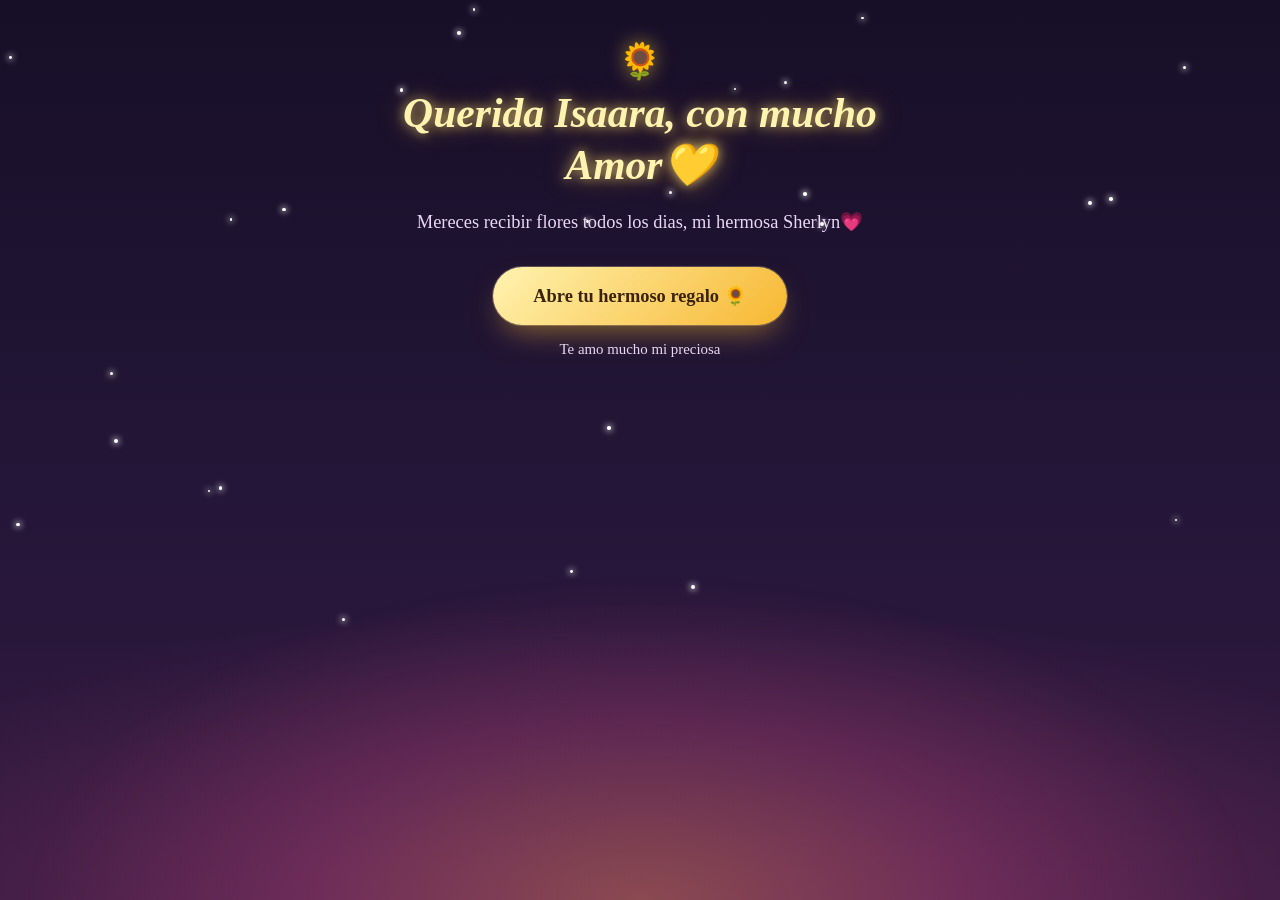
<file: index.html>
<!DOCTYPE html>
<html lang="es">
<head>
  <meta charset="UTF-8" />
  <meta name="viewport" content="width=device-width, initial-scale=1.0" />
  <title>Querida Isaara, con mucho cariño 💛</title>
  <link rel="stylesheet" href="style.css" />
  <link rel="icon" href="data:image/svg+xml,<svg xmlns=%22http://www.w3.org/2000/svg%22 viewBox=%220 0 100 100%22><text y=%22.9em%22 font-size=%2290%22>🌻</text></svg>">
  
</head>
<body>

  <!-- Capa de fondo donde se dibujan pétalos, brillos y flores -->
  <div class="scene" id="scene" aria-hidden="true">
    <div class="stage-glow"></div>
    <div class="glow-layer" id="glowLayer"></div>
    <div class="petal-layer" id="petalLayer"></div>
    <div class="flower-field" id="flowerField"></div>
  </div>

  <!-- Contenido principal -->
  <main class="content">
    <div class="badge">🌻</div>

    <h1 class="title" id="mainTitle">Querida Isaara, con mucho Amor💛</h1>

    <p class="subtitle" id="subtitle">
      Mereces recibir flores todos los dias, mi hermosa Sherlyn💗
    </p>

    <button class="gift-button" id="giftButton" type="button">
      <span id="buttonLabel">Abre tu hermoso regalo 🌻</span>
    </button>

    <p class="hint" id="hint">Te amo mucho mi preciosa </p>
  </main>

  <script src="script.js"></script>
</body>
</html>
</file>
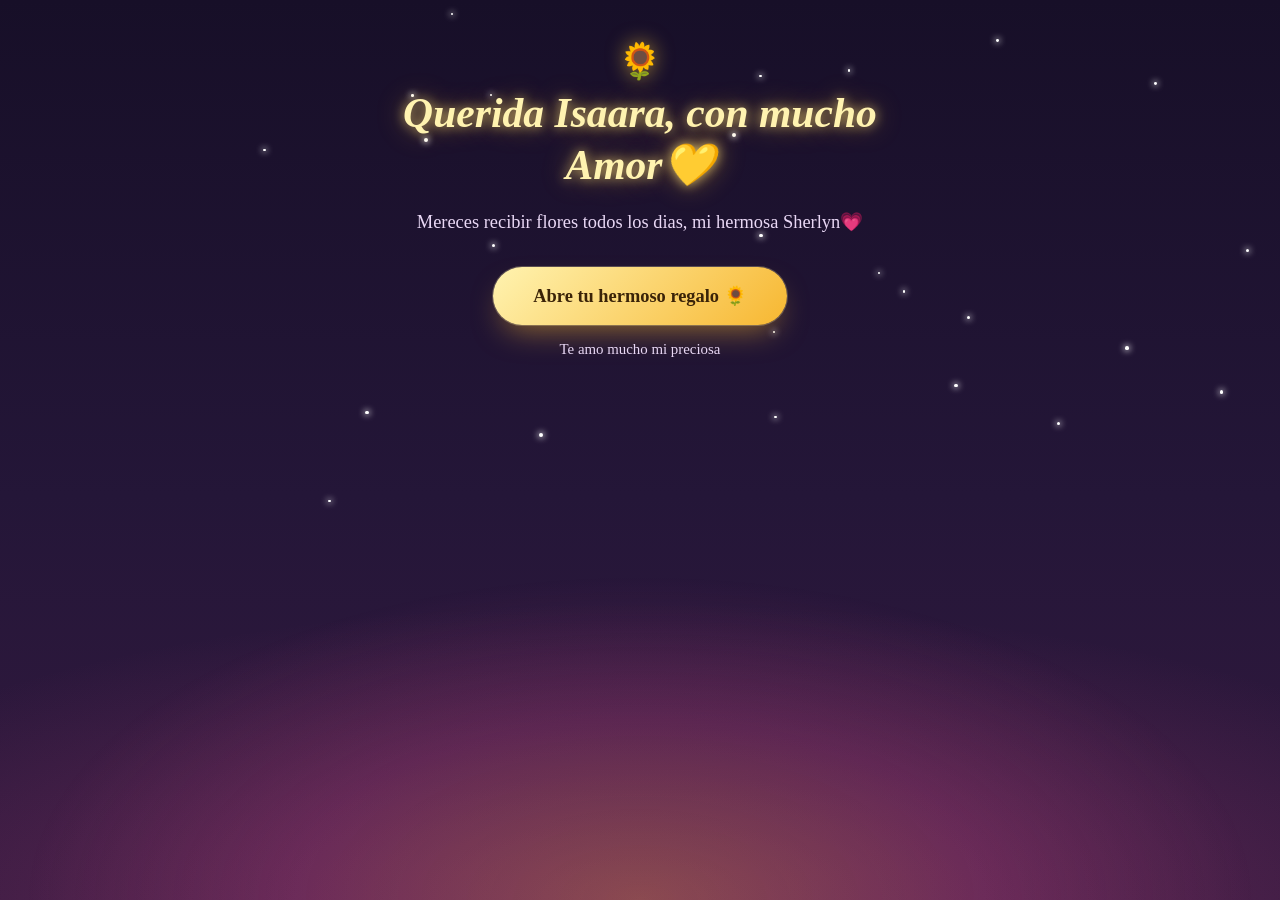
<file: backup/index.html>
<!DOCTYPE html>
<html lang="es">
<head>
  <meta charset="UTF-8" />
  <meta name="viewport" content="width=device-width, initial-scale=1.0" />
  <title>Querida Isaara, con mucho cariño 💛</title>
  <link rel="stylesheet" href="style.css" />
</head>
<body>

  <!-- Capa de fondo donde se dibujan pétalos, brillos y flores -->
  <div class="scene" id="scene" aria-hidden="true">
    <div class="stage-glow"></div>
    <div class="glow-layer" id="glowLayer"></div>
    <div class="petal-layer" id="petalLayer"></div>
    <div class="flower-field" id="flowerField"></div>
  </div>

  <!-- Contenido principal -->
  <main class="content">
    <div class="badge">🌻</div>

    <h1 class="title" id="mainTitle">Querida Isaara, con mucho Amor💛</h1>

    <p class="subtitle" id="subtitle">
      Mereces recibir flores todos los dias, mi hermosa Sherlyn💗
    </p>

    <button class="gift-button" id="giftButton" type="button">
      <span id="buttonLabel">Abre tu hermoso regalo 🌻</span>
    </button>

    <p class="hint" id="hint">Te amo mucho mi preciosa </p>
  </main>

  <script src="script.js"></script>
</body>
</html>
</file>
<file: style.css>
/* ============================================================
   Para ti, con mucho cariño 💛 — estilos
   (v3: ramo de girasoles nocturno + botón Volver + texto final)
   ============================================================ */

:root {
  /* Cielo nocturno */
  --noche-1: #170f28;
  --noche-2: #241638;
  --noche-3: #33193f;
  --glow-rosa: #d94f8c;

  /* Amarillos del girasol */
  --amarillo-brillo: #fff3b0;
  --amarillo-claro: #ffe27a;
  --amarillo-medio: #ffcd3c;
  --amarillo-fuerte: #f7b731;
  --amarillo-oscuro: #d98f1f;
  --centro-claro: #6b3d18;
  --centro-oscuro: #2f1a0c;

  /* Verdes del tallo y hojas */
  --verde-claro: #8fc46b;
  --verde-medio: #5f9a4a;
  --verde-oscuro: #35602c;
  --verde-sombra: #223f1d;

  --texto-claro: #fff6df;
  --texto-suave: #e9d8f5;

  --font-display: "Iowan Old Style", "Palatino Linotype", Palatino, Georgia, "Times New Roman", serif;
  --font-body: Georgia, "Times New Roman", serif;

  /* Cuánto sube el ramo cuando se abre el regalo.
     Más alto = flores más arriba. Prueba entre 14vh y 28vh. */
  --lift: 20vh;
}

* {
  box-sizing: border-box;
}

html, body {
  height: 100%;
}

body {
  margin: 0;
  min-height: 100vh;
  overflow-x: hidden;
  font-family: var(--font-body);
  color: var(--texto-claro);
  background:
    radial-gradient(120% 55% at 50% 100%, rgba(217, 79, 140, 0.35) 0%, rgba(217, 79, 140, 0) 60%),
    linear-gradient(180deg, var(--noche-1) 0%, var(--noche-2) 55%, var(--noche-3) 100%);
  background-attachment: fixed;
  display: flex;
  flex-direction: column;
  align-items: center;
  justify-content: flex-start;
  position: relative;
}

/* ============================================================
   Capa de escena (resplandor, estrellas/brillos, pétalos y ramo)
   ============================================================ */

.scene {
  position: fixed;
  inset: 0;
  pointer-events: none;
  overflow: hidden;
  z-index: 1;
}

.stage-glow,
.glow-layer,
.petal-layer,
.flower-field {
  position: absolute;
  inset: 0;
}

/* Resplandor cálido en la base, como en la referencia */
.stage-glow {
  top: auto;
  height: 45vh;
  background: radial-gradient(60% 100% at 50% 100%, rgba(247, 183, 49, 0.22) 0%, rgba(217, 79, 140, 0.16) 45%, rgba(217, 79, 140, 0) 80%);
}

/* Ramo centrado, ligeramente más ancho en pantallas grandes */
.flower-field {
  top: auto;
  bottom: 0;
  left: 50%;
  right: auto;
  width: min(94vw, 460px);
  height: 58vh;
  transform: translateX(-50%);
}

/* ============================================================
   Contenido principal
   ============================================================ */

.content {
  position: relative;
  z-index: 3;
  max-width: 560px;
  width: 100%;
  padding: 40px 28px 8px;
  margin: 0 auto;
  text-align: center;
  background: transparent;
  border: none;
  box-shadow: none;
}

.badge {
  font-size: 2.2rem;
  margin-bottom: 6px;
  opacity: 0;
  transform: scale(0.6);
  animation: badge-in 900ms ease-out 200ms forwards;
  filter: drop-shadow(0 0 10px rgba(255, 205, 60, 0.6));
}

.title {
  font-family: var(--font-display);
  font-weight: 600;
  font-style: italic;
  font-size: clamp(1.7rem, 5vw, 2.6rem);
  line-height: 1.25;
  color: var(--amarillo-brillo);
  text-shadow:
    0 0 12px rgba(255, 226, 122, 0.75),
    0 0 28px rgba(247, 183, 49, 0.45);
  margin: 0 0 16px;
  opacity: 0;
  transform: translateY(14px);
}

.subtitle {
  font-size: clamp(1rem, 2.4vw, 1.15rem);
  line-height: 1.6;
  color: var(--texto-suave);
  margin: 0 0 30px;
  opacity: 0;
  transform: translateY(10px);
}

/* Estado inicial: título y subtítulo entran suavemente al cargar la página */
.title.reveal {
  animation: fade-up 900ms ease-out 400ms forwards;
}
.subtitle.reveal {
  animation: fade-up 900ms ease-out 650ms forwards;
}

@keyframes fade-up {
  from {
    opacity: 0;
    transform: translateY(14px);
  }
  to {
    opacity: 1;
    transform: translateY(0);
  }
}

@keyframes badge-in {
  from {
    opacity: 0;
    transform: scale(0.6) rotate(-15deg);
  }
  to {
    opacity: 1;
    transform: scale(1) rotate(0deg);
  }
}

/* ============================================================
   Botón principal
   ============================================================ */

.gift-button {
  font-family: var(--font-body);
  font-size: clamp(1rem, 2.6vw, 1.15rem);
  font-weight: 600;
  color: #3a2308;
  background: linear-gradient(135deg, var(--amarillo-brillo), var(--amarillo-fuerte));
  border: none;
  border-radius: 999px;
  padding: 18px 40px;
  cursor: pointer;
  box-shadow: 0 0 0 1px rgba(255, 243, 176, 0.25), 0 14px 30px -10px rgba(247, 183, 49, 0.55);
  transition: transform 220ms ease, box-shadow 220ms ease, opacity 400ms ease;
  opacity: 0;
  transform: translateY(10px);
  animation: fade-up 900ms ease-out 900ms forwards;
}

.gift-button:hover {
  transform: translateY(-3px);
  box-shadow: 0 0 0 1px rgba(255, 243, 176, 0.35), 0 18px 38px -10px rgba(247, 183, 49, 0.7);
}

.gift-button:active {
  transform: translateY(0) scale(0.98);
}

.gift-button:focus-visible {
  outline: 3px solid var(--amarillo-brillo);
  outline-offset: 4px;
}

.gift-button.opened {
  background: linear-gradient(135deg, var(--amarillo-claro), var(--amarillo-medio));
  cursor: default;
  box-shadow: 0 0 0 1px rgba(255, 243, 176, 0.2), 0 10px 24px -10px rgba(247, 183, 49, 0.45);
}

.hint {
  margin: 16px 0 0;
  font-size: 0.85rem;
  color: var(--texto-suave);
  opacity: 0;
  animation: fade-up 900ms ease-out 1100ms forwards;
  transition: opacity 400ms ease;
  font-size: 0.93rem;
}

.hint.hidden {
  opacity: 0 !important;
}

/* ============================================================
   Ramo de girasoles (generado dinámicamente por JS)
   ============================================================ */

/* .flower-slot fija la posición final (izquierda / altura / inclinación) */
.flower-slot {
  position: absolute;
  bottom: 0;
  transform-origin: bottom center;
}

/* .flower-pop controla la animación de "crecimiento" al abrir el regalo */
.flower-pop {
  position: relative;
  display: flex;
  flex-direction: column;
  align-items: center;
  opacity: 0;
  transform: translateY(50px) scale(calc(var(--scale, 1) * 0.5));
  transform-origin: bottom center;
  transition: opacity 1100ms cubic-bezier(0.22, 1, 0.36, 1),
              transform 1100ms cubic-bezier(0.22, 1, 0.36, 1);
  filter: drop-shadow(0 0 10px rgba(247, 183, 49, 0.35));
}

.flower-pop.grown {
  opacity: 1;
  transform: translateY(0) scale(var(--scale, 1));
}

.flower-stem {
  width: 5px;
  border-radius: 3px;
  background: linear-gradient(to top, var(--verde-oscuro), var(--verde-medio));
}

.flower-leaf {
  position: absolute;
  width: 26px;
  height: 13px;
  background: linear-gradient(120deg, var(--verde-medio), var(--verde-oscuro));
  border-radius: 0 100% 0 100%;
  box-shadow: inset 0 0 4px rgba(0, 0, 0, 0.25);
}

.flower-head {
  position: relative;
  width: 74px;
  height: 74px;
  margin-bottom: -8px;
  transform-origin: center;
  animation: sway 6s ease-in-out infinite;
}

/* Pétalo exterior: más largo y de un amarillo más profundo, da volumen */
.flower-petal-outer {
  position: absolute;
  width: 24px;
  height: 38px;
  left: 50%;
  top: 50%;
  background: linear-gradient(to top, var(--amarillo-oscuro), var(--amarillo-fuerte));
  border-radius: 60% 60% 10% 10%;
  transform-origin: 50% 100%;
}

/* Pétalo interior: más corto y brillante, se dibuja encima del exterior */
.flower-petal-inner {
  position: absolute;
  width: 15px;
  height: 26px;
  left: 50%;
  top: 50%;
  background: linear-gradient(to top, var(--amarillo-medio), var(--amarillo-claro) 70%, var(--amarillo-brillo));
  border-radius: 60% 60% 10% 10%;
  transform-origin: 50% 100%;
}

.flower-center {
  position: absolute;
  left: 50%;
  top: 50%;
  width: 26px;
  height: 26px;
  border-radius: 50%;
  transform: translate(-50%, -50%);
  background:
    repeating-radial-gradient(circle at 50% 50%, var(--centro-claro) 0px, var(--centro-claro) 1.6px, var(--centro-oscuro) 1.6px, var(--centro-oscuro) 3.2px);
  box-shadow:
    inset 0 -3px 6px rgba(0, 0, 0, 0.55),
    inset 0 2px 4px rgba(255, 205, 60, 0.35),
    0 0 0 2px rgba(255, 226, 122, 0.3);
}

@keyframes sway {
  0%, 100% { transform: rotate(-2.5deg); }
  50% { transform: rotate(2.5deg); }
}

/* Grupo de hojas grandes en la base del ramo, entre los tallos */
.leaf-cluster {
  position: absolute;
  left: 50%;
  bottom: 0;
  transform: translateX(-50%);
  width: 100%;
  height: 130px;
  opacity: 0;
  transition: opacity 1200ms ease 300ms;
}

.leaf-cluster.grown {
  opacity: 1;
}

.base-leaf {
  position: absolute;
  bottom: 0;
  width: 46px;
  height: 90px;
  background: linear-gradient(200deg, var(--verde-claro), var(--verde-medio) 55%, var(--verde-sombra));
  border-radius: 0 100% 0 100%;
}

/* ============================================================
   Pétalos flotantes
   ============================================================ */

.petal {
  position: absolute;
  top: -30px;
  width: 12px;
  height: 16px;
  background: linear-gradient(to bottom, var(--amarillo-claro), var(--amarillo-fuerte));
  border-radius: 60% 60% 8% 8%;
  opacity: 0.9;
  animation-name: fall;
  animation-timing-function: linear;
  animation-fill-mode: forwards;
}

@keyframes fall {
  from {
    transform: translateY(-10vh) translateX(0) rotate(0deg);
    opacity: 0.9;
  }
  to {
    transform: translateY(115vh) translateX(var(--drift, 60px)) rotate(360deg);
    opacity: 0;
  }
}

/* ============================================================
   Estrellas ambientales y brillos / partículas
   ============================================================ */

.star {
  position: absolute;
  width: 4px;
  height: 4px;
  border-radius: 50%;
  background: #ffffff;
  box-shadow: 0 0 6px 1px rgba(255, 255, 255, 0.8);
  animation-name: twinkle-loop;
  animation-timing-function: ease-in-out;
  animation-iteration-count: infinite;
}

@keyframes twinkle-loop {
  0%, 100% { opacity: 0.25; transform: scale(0.8); }
  50% { opacity: 1; transform: scale(1.15); }
}

.sparkle {
  position: absolute;
  width: 6px;
  height: 6px;
  border-radius: 50%;
  background: #fff6d8;
  box-shadow: 0 0 8px 2px rgba(255, 224, 130, 0.9);
  animation-name: twinkle;
  animation-timing-function: ease-in-out;
  animation-fill-mode: forwards;
}

@keyframes twinkle {
  0% {
    opacity: 0;
    transform: scale(0.3);
  }
  40% {
    opacity: 1;
    transform: scale(1);
  }
  100% {
    opacity: 0;
    transform: scale(0.4) translateY(-20px);
  }
}

/* ============================================================
   Responsive
   ============================================================ */

@media (min-width: 900px) {
  .flower-field {
    width: min(60vw, 620px);
    height: 62vh;
  }
}

@media (max-width: 600px) {
  .content {
    padding: 32px 20px 6px;
  }

  .gift-button {
    width: 100%;
    padding: 16px 24px;
  }

  .flower-field {
    width: min(96vw, 380px);
    height: 52vh;
  }
}

@media (max-width: 380px) {
  .title {
    font-size: 1.55rem;
  }

  .subtitle {
    font-size: 0.95rem;
  }

  .flower-field {
    height: 48vh;
  }
}

/* Respeta la preferencia de movimiento reducido */
@media (prefers-reduced-motion: reduce) {
  * {
    animation-duration: 0.01ms !important;
    animation-iteration-count: 1 !important;
    transition-duration: 0.01ms !important;
  }
}


/* ============================================================
   v3 — Al abrir el regalo: solo flores, texto final y "Volver"
   (la clase scene-open se pone en <body> desde el JS)
   ============================================================ */

/* ---------- 1. Se oculta título, subtítulo, botón y pista ---------- */

#mainTitle,
#subtitle,
#giftButton,
#hint {
  transition: opacity 0.6s ease, visibility 0.6s ease;
}

body.scene-open #mainTitle,
body.scene-open #subtitle,
body.scene-open #giftButton,
body.scene-open #hint {
  /* !important porque las animaciones .reveal / fade-up fijan la opacidad */
  opacity: 0 !important;
  visibility: hidden !important;
  pointer-events: none !important;
}

/* ---------- 2. El ramo sube (incluye las hojas de la base) ----------
   OJO: .flower-field ya usa translateX(-50%) para centrarse, así que
   aquí hay que repetirlo junto con el translateY; si no, el ramo se
   corre hacia la derecha. */

#flowerField {
  transition: transform 1s ease;
}

body.scene-open #flowerField {
  transform: translateX(-50%) translateY(calc(-1 * var(--lift)));
}

/* ---------- 3. Texto final ----------
   Por defecto: centrado, debajo del ramo (celular y pantallas medianas). */

.final-message {
  position: fixed;
  left: 50%;
  bottom: 6vh;
  transform: translateX(-50%);
  width: min(90vw, 520px);
  margin: 0;
  text-align: center;
  font-family: var(--font-display);
  font-style: italic;
  font-size: clamp(1.15rem, 4.2vw, 1.7rem);
  line-height: 1.4;
  color: var(--amarillo-brillo);
  text-shadow:
    0 0 12px rgba(255, 226, 122, 0.6),
    0 0 26px rgba(247, 183, 49, 0.35);
  opacity: 0;
  visibility: hidden;
  pointer-events: none;
  z-index: 20;
  transition: opacity 1s ease, visibility 1s ease;
}

body.scene-open .final-message {
  opacity: 1;
  visibility: visible;
  transition-delay: 1.8s; /* aparece cuando las flores ya crecieron */
}

/* En pantallas anchas (≥1400px) el texto pasa a la IZQUIERDA del ramo,
   centrado en vertical. Si prefieres que siempre vaya abajo y centrado,
   borra este bloque completo. */
@media (min-width: 1400px) {
  .final-message {
    left: 5vw;
    top: 50%;
    bottom: auto;
    transform: translateY(-50%);
    /* ocupa el espacio libre hasta el borde izquierdo del ramo (620px de ancho) */
    width: min(calc(50vw - 310px - 5vw - 24px), 460px);
    text-align: left;
    font-size: clamp(1.6rem, 2.4vw, 2.4rem);
  }
}

/* ---------- 4. Botón "Volver" ---------- */

.back-button {
  position: fixed;
  top: max(16px, env(safe-area-inset-top));
  left: 16px;
  padding: 10px 18px;
  font: inherit;
  font-size: 0.95rem;
  color: var(--amarillo-brillo);
  background: rgba(255, 214, 64, 0.16);
  border: 1px solid rgba(255, 214, 64, 0.55);
  border-radius: 999px;
  cursor: pointer;
  opacity: 0;
  visibility: hidden;
  pointer-events: none;
  z-index: 30; /* por encima de las flores */
  transition: opacity 0.6s ease, visibility 0.6s ease, background 0.2s ease;
}

body.scene-open .back-button {
  opacity: 1;
  visibility: visible;
  pointer-events: auto;
  transition-delay: 1.2s;
}

.back-button:hover {
  background: rgba(255, 214, 64, 0.3);
}

.back-button:focus-visible {
  outline: 2px solid #ffd640;
  outline-offset: 3px;
}
</file>
<file: backup/style.css>
/* ============================================================
   Para ti, con mucho cariño 💛 — estilos
   (v2: ramo de girasoles nocturno, inspirado en imagen de referencia)
   ============================================================ */

:root {
  /* Cielo nocturno */
  --noche-1: #170f28;
  --noche-2: #241638;
  --noche-3: #33193f;
  --glow-rosa: #d94f8c;

  /* Amarillos del girasol */
  --amarillo-brillo: #fff3b0;
  --amarillo-claro: #ffe27a;
  --amarillo-medio: #ffcd3c;
  --amarillo-fuerte: #f7b731;
  --amarillo-oscuro: #d98f1f;
  --centro-claro: #6b3d18;
  --centro-oscuro: #2f1a0c;

  /* Verdes del tallo y hojas */
  --verde-claro: #8fc46b;
  --verde-medio: #5f9a4a;
  --verde-oscuro: #35602c;
  --verde-sombra: #223f1d;

  --texto-claro: #fff6df;
  --texto-suave: #e9d8f5;

  --font-display: "Iowan Old Style", "Palatino Linotype", Palatino, Georgia, "Times New Roman", serif;
  --font-body: Georgia, "Times New Roman", serif;
}

* {
  box-sizing: border-box;
}

html, body {
  height: 100%;
}

body {
  margin: 0;
  min-height: 100vh;
  overflow-x: hidden;
  font-family: var(--font-body);
  color: var(--texto-claro);
  background:
    radial-gradient(120% 55% at 50% 100%, rgba(217, 79, 140, 0.35) 0%, rgba(217, 79, 140, 0) 60%),
    linear-gradient(180deg, var(--noche-1) 0%, var(--noche-2) 55%, var(--noche-3) 100%);
  background-attachment: fixed;
  display: flex;
  flex-direction: column;
  align-items: center;
  justify-content: flex-start;
  position: relative;
}

/* ============================================================
   Capa de escena (resplandor, estrellas/brillos, pétalos y ramo)
   ============================================================ */

.scene {
  position: fixed;
  inset: 0;
  pointer-events: none;
  overflow: hidden;
  z-index: 1;
}

.stage-glow,
.glow-layer,
.petal-layer,
.flower-field {
  position: absolute;
  inset: 0;
}

/* Resplandor cálido en la base, como en la referencia */
.stage-glow {
  top: auto;
  height: 45vh;
  background: radial-gradient(60% 100% at 50% 100%, rgba(247, 183, 49, 0.22) 0%, rgba(217, 79, 140, 0.16) 45%, rgba(217, 79, 140, 0) 80%);
}

/* Ramo centrado, ligeramente más ancho en pantallas grandes */
.flower-field {
  top: auto;
  bottom: 0;
  left: 50%;
  right: auto;
  width: min(94vw, 460px);
  height: 58vh;
  transform: translateX(-50%);
}

/* ============================================================
   Contenido principal
   ============================================================ */

.content {
  position: relative;
  z-index: 3;
  max-width: 560px;
  width: 100%;
  padding: 40px 28px 8px;
  margin: 0 auto;
  text-align: center;
  background: transparent;
  border: none;
  box-shadow: none;
}

.badge {
  font-size: 2.2rem;
  margin-bottom: 6px;
  opacity: 0;
  transform: scale(0.6);
  animation: badge-in 900ms ease-out 200ms forwards;
  filter: drop-shadow(0 0 10px rgba(255, 205, 60, 0.6));
}

.title {
  font-family: var(--font-display);
  font-weight: 600;
  font-style: italic;
  font-size: clamp(1.7rem, 5vw, 2.6rem);
  line-height: 1.25;
  color: var(--amarillo-brillo);
  text-shadow:
    0 0 12px rgba(255, 226, 122, 0.75),
    0 0 28px rgba(247, 183, 49, 0.45);
  margin: 0 0 16px;
  opacity: 0;
  transform: translateY(14px);
}

.subtitle {
  font-size: clamp(1rem, 2.4vw, 1.15rem);
  line-height: 1.6;
  color: var(--texto-suave);
  margin: 0 0 30px;
  opacity: 0;
  transform: translateY(10px);
}

/* Estado inicial: título y subtítulo entran suavemente al cargar la página */
.title.reveal {
  animation: fade-up 900ms ease-out 400ms forwards;
}
.subtitle.reveal {
  animation: fade-up 900ms ease-out 650ms forwards;
}

/* Cuando se activa el regalo, el título "respira" con un pequeño énfasis */
.title.celebrate {
  animation: title-pulse 1400ms ease-out;
}

@keyframes fade-up {
  from {
    opacity: 0;
    transform: translateY(14px);
  }
  to {
    opacity: 1;
    transform: translateY(0);
  }
}

@keyframes badge-in {
  from {
    opacity: 0;
    transform: scale(0.6) rotate(-15deg);
  }
  to {
    opacity: 1;
    transform: scale(1) rotate(0deg);
  }
}

@keyframes title-pulse {
  0% { transform: scale(1); }
  30% { transform: scale(1.04); }
  60% { transform: scale(0.99); }
  100% { transform: scale(1); }
}

/* ============================================================
   Botón principal
   ============================================================ */

.gift-button {
  font-family: var(--font-body);
  font-size: clamp(1rem, 2.6vw, 1.15rem);
  font-weight: 600;
  color: #3a2308;
  background: linear-gradient(135deg, var(--amarillo-brillo), var(--amarillo-fuerte));
  border: none;
  border-radius: 999px;
  padding: 18px 40px;
  cursor: pointer;
  box-shadow: 0 0 0 1px rgba(255, 243, 176, 0.25), 0 14px 30px -10px rgba(247, 183, 49, 0.55);
  transition: transform 220ms ease, box-shadow 220ms ease, opacity 400ms ease;
  opacity: 0;
  transform: translateY(10px);
  animation: fade-up 900ms ease-out 900ms forwards;
}

.gift-button:hover {
  transform: translateY(-3px);
  box-shadow: 0 0 0 1px rgba(255, 243, 176, 0.35), 0 18px 38px -10px rgba(247, 183, 49, 0.7);
}

.gift-button:active {
  transform: translateY(0) scale(0.98);
}

.gift-button:focus-visible {
  outline: 3px solid var(--amarillo-brillo);
  outline-offset: 4px;
}

.gift-button.opened {
  background: linear-gradient(135deg, var(--amarillo-claro), var(--amarillo-medio));
  cursor: default;
  box-shadow: 0 0 0 1px rgba(255, 243, 176, 0.2), 0 10px 24px -10px rgba(247, 183, 49, 0.45);
}

.hint {
  margin: 16px 0 0;
  font-size: 0.85rem;
  color: var(--texto-suave);
  opacity: 0;
  animation: fade-up 900ms ease-out 1100ms forwards;
  transition: opacity 400ms ease;
  font-size: 0.93rem;
}

.hint.hidden {
  opacity: 0 !important;
}

/* ============================================================
   Ramo de girasoles (generado dinámicamente por JS)
   ============================================================ */

/* .flower-slot fija la posición final (izquierda / altura / inclinación) */
.flower-slot {
  position: absolute;
  bottom: 0;
  transform-origin: bottom center;
}

/* .flower-pop controla la animación de "crecimiento" al abrir el regalo */
.flower-pop {
  position: relative;
  display: flex;
  flex-direction: column;
  align-items: center;
  opacity: 0;
  transform: translateY(50px) scale(calc(var(--scale, 1) * 0.5));
  transform-origin: bottom center;
  transition: opacity 1100ms cubic-bezier(0.22, 1, 0.36, 1),
              transform 1100ms cubic-bezier(0.22, 1, 0.36, 1);
  filter: drop-shadow(0 0 10px rgba(247, 183, 49, 0.35));
}

.flower-pop.grown {
  opacity: 1;
  transform: translateY(0) scale(var(--scale, 1));
}

.flower-stem {
  width: 5px;
  border-radius: 3px;
  background: linear-gradient(to top, var(--verde-oscuro), var(--verde-medio));
}

.flower-leaf {
  position: absolute;
  width: 26px;
  height: 13px;
  background: linear-gradient(120deg, var(--verde-medio), var(--verde-oscuro));
  border-radius: 0 100% 0 100%;
  box-shadow: inset 0 0 4px rgba(0, 0, 0, 0.25);
}

.flower-head {
  position: relative;
  width: 74px;
  height: 74px;
  margin-bottom: -8px;
  transform-origin: center;
  animation: sway 6s ease-in-out infinite;
}

/* Pétalo exterior: más largo y de un amarillo más profundo, da volumen */
.flower-petal-outer {
  position: absolute;
  width: 24px;
  height: 38px;
  left: 50%;
  top: 50%;
  background: linear-gradient(to top, var(--amarillo-oscuro), var(--amarillo-fuerte));
  border-radius: 60% 60% 10% 10%;
  transform-origin: 50% 100%;
}

/* Pétalo interior: más corto y brillante, se dibuja encima del exterior */
.flower-petal-inner {
  position: absolute;
  width: 15px;
  height: 26px;
  left: 50%;
  top: 50%;
  background: linear-gradient(to top, var(--amarillo-medio), var(--amarillo-claro) 70%, var(--amarillo-brillo));
  border-radius: 60% 60% 10% 10%;
  transform-origin: 50% 100%;
}

.flower-center {
  position: absolute;
  left: 50%;
  top: 50%;
  width: 26px;
  height: 26px;
  border-radius: 50%;
  transform: translate(-50%, -50%);
  background:
    repeating-radial-gradient(circle at 50% 50%, var(--centro-claro) 0px, var(--centro-claro) 1.6px, var(--centro-oscuro) 1.6px, var(--centro-oscuro) 3.2px);
  box-shadow:
    inset 0 -3px 6px rgba(0, 0, 0, 0.55),
    inset 0 2px 4px rgba(255, 205, 60, 0.35),
    0 0 0 2px rgba(255, 226, 122, 0.3);
}

@keyframes sway {
  0%, 100% { transform: rotate(-2.5deg); }
  50% { transform: rotate(2.5deg); }
}

/* Grupo de hojas grandes en la base del ramo, entre los tallos */
.leaf-cluster {
  position: absolute;
  left: 50%;
  bottom: 0;
  transform: translateX(-50%);
  width: 100%;
  height: 130px;
  opacity: 0;
  transition: opacity 1200ms ease 300ms;
}

.leaf-cluster.grown {
  opacity: 1;
}

.base-leaf {
  position: absolute;
  bottom: 0;
  width: 46px;
  height: 90px;
  background: linear-gradient(200deg, var(--verde-claro), var(--verde-medio) 55%, var(--verde-sombra));
  border-radius: 0 100% 0 100%;
}

/* ============================================================
   Pétalos flotantes
   ============================================================ */

.petal {
  position: absolute;
  top: -30px;
  width: 12px;
  height: 16px;
  background: linear-gradient(to bottom, var(--amarillo-claro), var(--amarillo-fuerte));
  border-radius: 60% 60% 8% 8%;
  opacity: 0.9;
  animation-name: fall;
  animation-timing-function: linear;
  animation-fill-mode: forwards;
}

@keyframes fall {
  from {
    transform: translateY(-10vh) translateX(0) rotate(0deg);
    opacity: 0.9;
  }
  to {
    transform: translateY(115vh) translateX(var(--drift, 60px)) rotate(360deg);
    opacity: 0;
  }
}

/* ============================================================
   Estrellas ambientales y brillos / partículas
   ============================================================ */

.star {
  position: absolute;
  width: 4px;
  height: 4px;
  border-radius: 50%;
  background: #ffffff;
  box-shadow: 0 0 6px 1px rgba(255, 255, 255, 0.8);
  animation-name: twinkle-loop;
  animation-timing-function: ease-in-out;
  animation-iteration-count: infinite;
}

@keyframes twinkle-loop {
  0%, 100% { opacity: 0.25; transform: scale(0.8); }
  50% { opacity: 1; transform: scale(1.15); }
}

.sparkle {
  position: absolute;
  width: 6px;
  height: 6px;
  border-radius: 50%;
  background: #fff6d8;
  box-shadow: 0 0 8px 2px rgba(255, 224, 130, 0.9);
  animation-name: twinkle;
  animation-timing-function: ease-in-out;
  animation-fill-mode: forwards;
}

@keyframes twinkle {
  0% {
    opacity: 0;
    transform: scale(0.3);
  }
  40% {
    opacity: 1;
    transform: scale(1);
  }
  100% {
    opacity: 0;
    transform: scale(0.4) translateY(-20px);
  }
}

/* ============================================================
   Responsive
   ============================================================ */

@media (min-width: 900px) {
  .flower-field {
    width: min(60vw, 620px);
    height: 62vh;
  }
}

@media (max-width: 600px) {
  .content {
    padding: 32px 20px 6px;
  }

  .gift-button {
    width: 100%;
    padding: 16px 24px;
  }

  .flower-field {
    width: min(96vw, 380px);
    height: 52vh;
  }
}

@media (max-width: 380px) {
  .title {
    font-size: 1.55rem;
  }

  .subtitle {
    font-size: 0.95rem;
  }

  .flower-field {
    height: 48vh;
  }
}

/* Respeta la preferencia de movimiento reducido */
@media (prefers-reduced-motion: reduce) {
  * {
    animation-duration: 0.01ms !important;
    animation-iteration-count: 1 !important;
    transition-duration: 0.01ms !important;
  }
}
</file>
